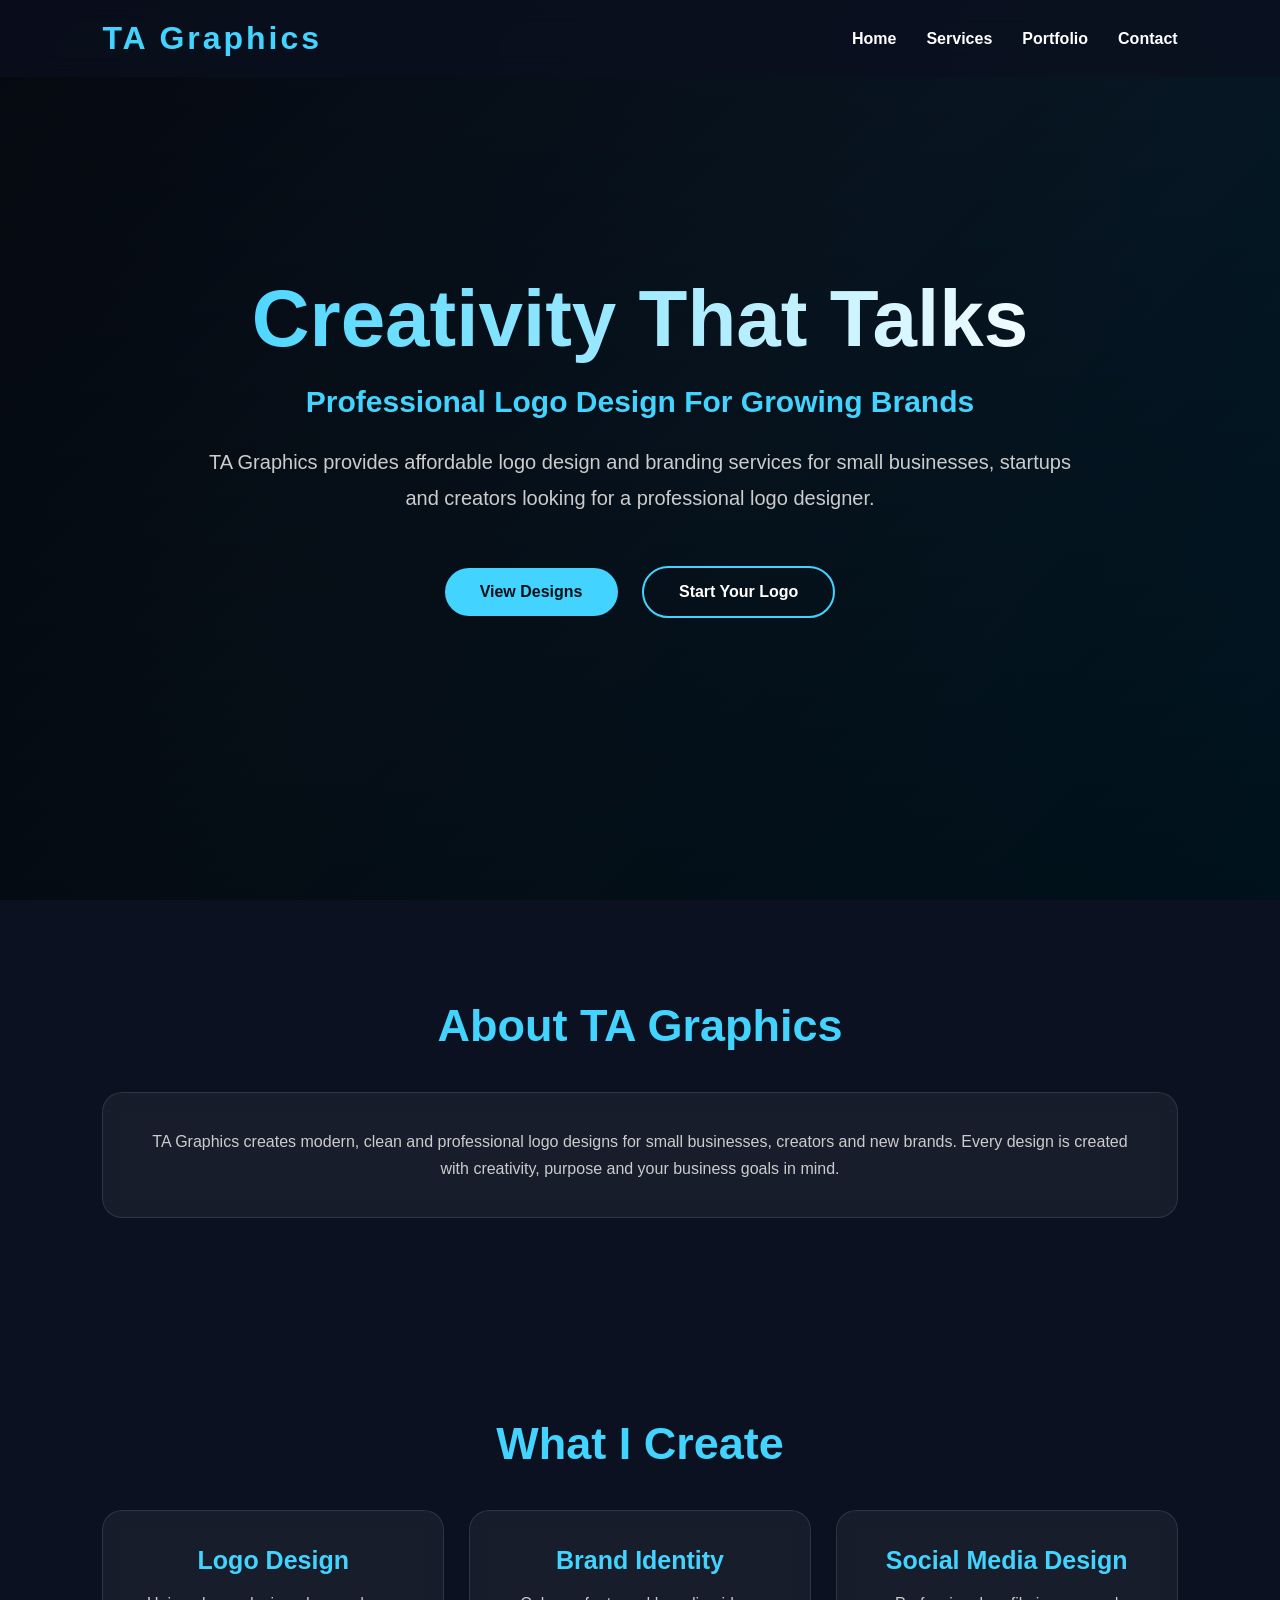
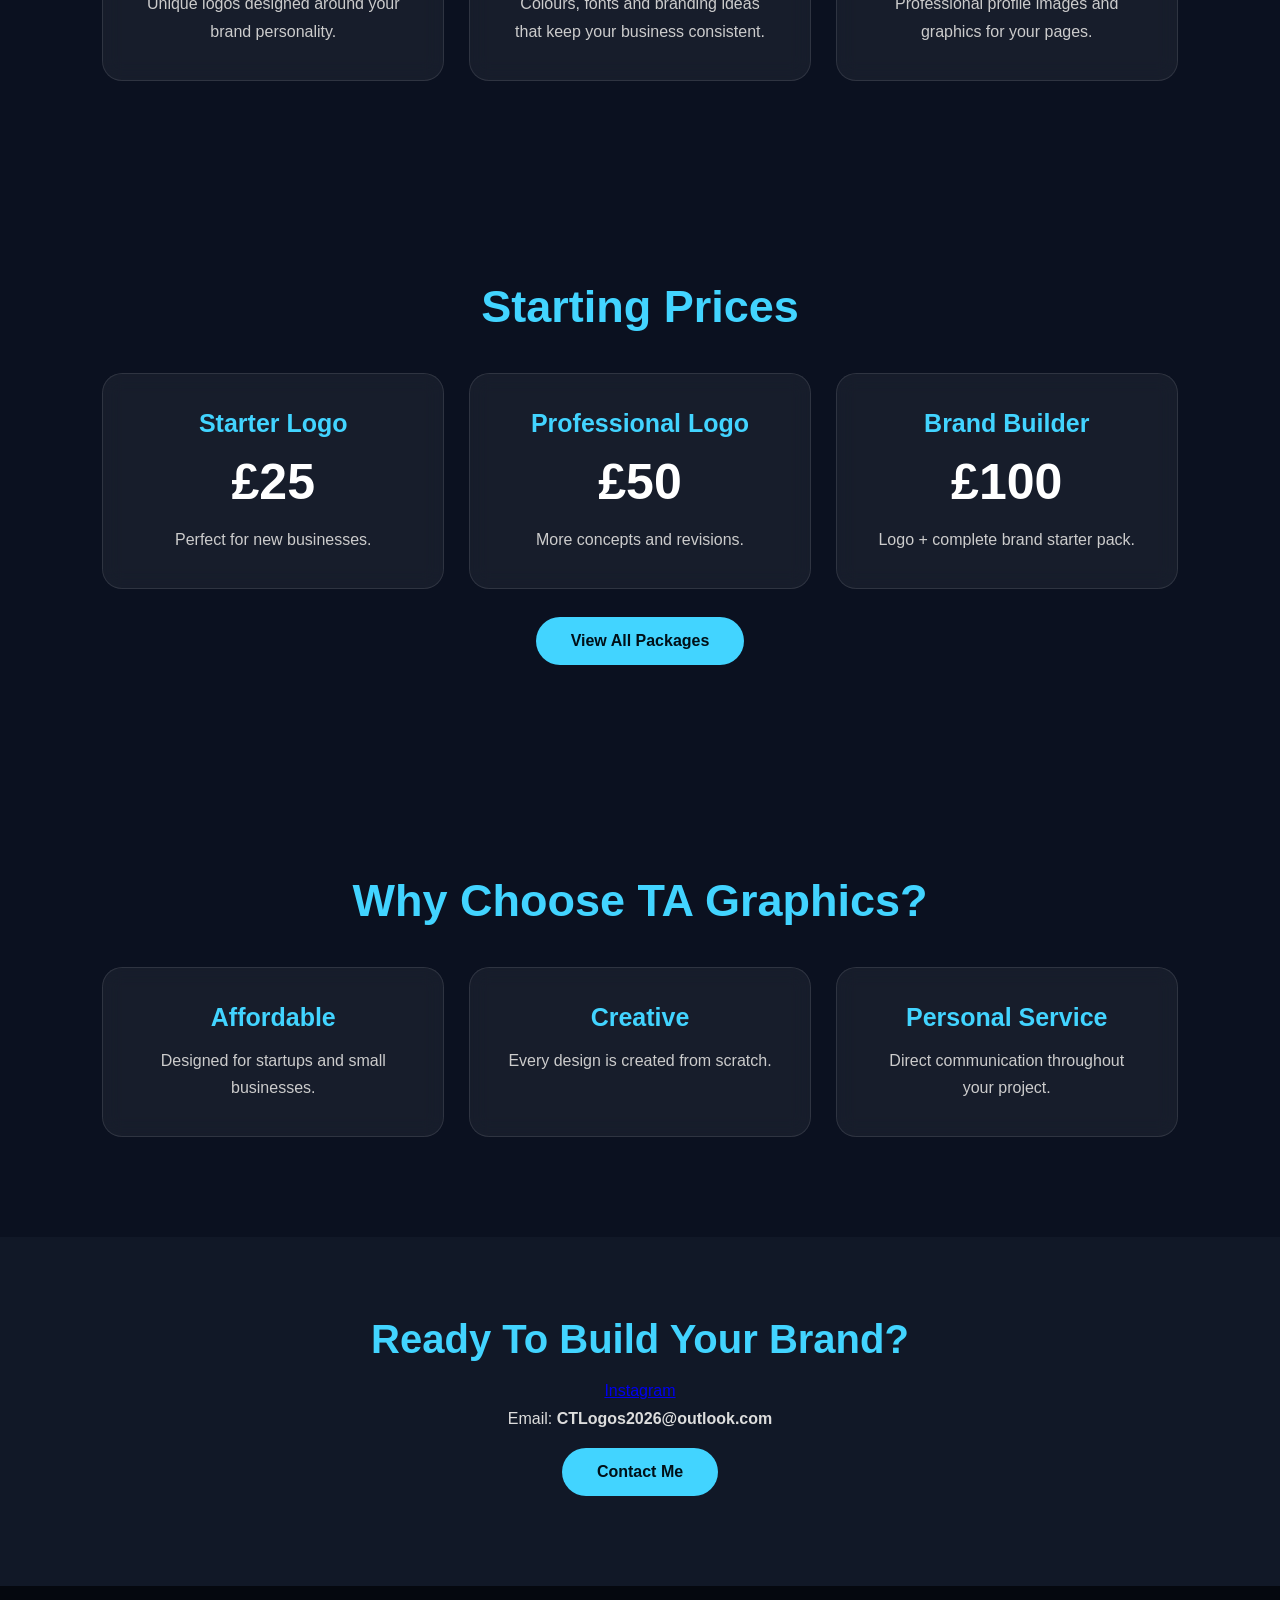
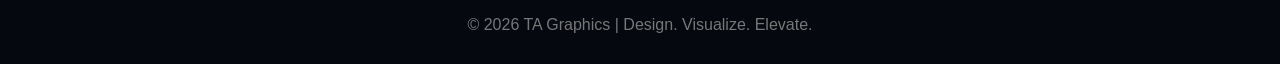
<file: index.html>
<!DOCTYPE html>
<html lang="en">

<head>

<meta charset="UTF-8">
<meta name="viewport" content="width=device-width, initial-scale=1.0">

<title>TA Graphics | Design. Visualize. Elevate.</title>

<meta name="description" content="TA Graphics creates affordable professional logo designs, branding and visual identities for startups, small businesses and creators.">

<link rel="stylesheet" href="style.css">

</head>


<body>


<!-- Navigation -->

<nav>

<div class="logo">
TA Graphics
</div>


<ul>

<li><a href="index.html">Home</a></li>
<li><a href="services.html">Services</a></li>
<li><a href="portfolio.html">Portfolio</a></li>
<li><a href="contact.html">Contact</a></li>

</ul>

</nav>



<!-- Hero Section -->


<header class="hero">


<div class="hero-content">


<h1>
Creativity That Talks
</h1>


<h2>
Professional Logo Design For Growing Brands
</h2>


<p>

TA Graphics provides affordable logo design and branding services for small businesses, startups and creators looking for a professional logo designer.

</p>


<div class="buttons">


<a href="portfolio.html" class="btn">
View Designs
</a>


<a href="contact.html" class="btn-outline">
Start Your Logo
</a>


</div>


</div>


</header>





<!-- About -->


<section class="section">


<h2 class="title">
About TA Graphics
</h2>


<div class="card">


<p>

TA Graphics creates modern, clean and professional logo designs
for small businesses, creators and new brands.

Every design is created with creativity, purpose and your
business goals in mind.

</p>


</div>


</section>





<!-- Services Preview -->


<section class="section">


<h2 class="title">
What I Create
</h2>


<div class="grid">



<div class="card">

<h3>
Logo Design
</h3>

<p>
Unique logos designed around your brand personality.
</p>

</div>



<div class="card">

<h3>
Brand Identity
</h3>

<p>
Colours, fonts and branding ideas that keep your business consistent.
</p>

</div>



<div class="card">

<h3>
Social Media Design
</h3>

<p>
Professional profile images and graphics for your pages.
</p>

</div>



</div>


</section>





<!-- Pricing Preview -->


<section class="section">


<h2 class="title">
Starting Prices
</h2>



<div class="grid">



<div class="price-card">

<h3>
Starter Logo
</h3>

<h2>
£25
</h2>

<p>
Perfect for new businesses.
</p>

</div>



<div class="price-card">

<h3>
Professional Logo
</h3>

<h2>
£50
</h2>

<p>
More concepts and revisions.
</p>

</div>



<div class="price-card">

<h3>
Brand Builder
</h3>

<h2>
£100
</h2>

<p>
Logo + complete brand starter pack.
</p>

</div>



</div>



<br>


<a href="services.html" class="btn">
View All Packages
</a>



</section>







<!-- Why Choose Me -->


<section class="section">


<h2 class="title">
Why Choose TA Graphics?
</h2>



<div class="grid">



<div class="card">

<h3>
Affordable
</h3>

<p>
Designed for startups and small businesses.
</p>

</div>



<div class="card">

<h3>
Creative
</h3>

<p>
Every design is created from scratch.
</p>

</div>



<div class="card">

<h3>
Personal Service
</h3>

<p>
Direct communication throughout your project.
</p>

</div>



</div>


</section>







<!-- Contact -->


<section class="contact-box">


<h2>
Ready To Build Your Brand?
</h2>

<a href="https://www.instagram.com/ct_logosofficial/">
Instagram
</a>

<p>

Email:
<strong>
CTLogos2026@outlook.com
</strong>

</p>



<a href="contact.html" class="btn">
Contact Me
</a>


</section>






<footer>


<p>
© 2026 TA Graphics | Design. Visualize. Elevate.
</p>


</footer>




<script src="script.js"></script>


</body>

</html>
</file>
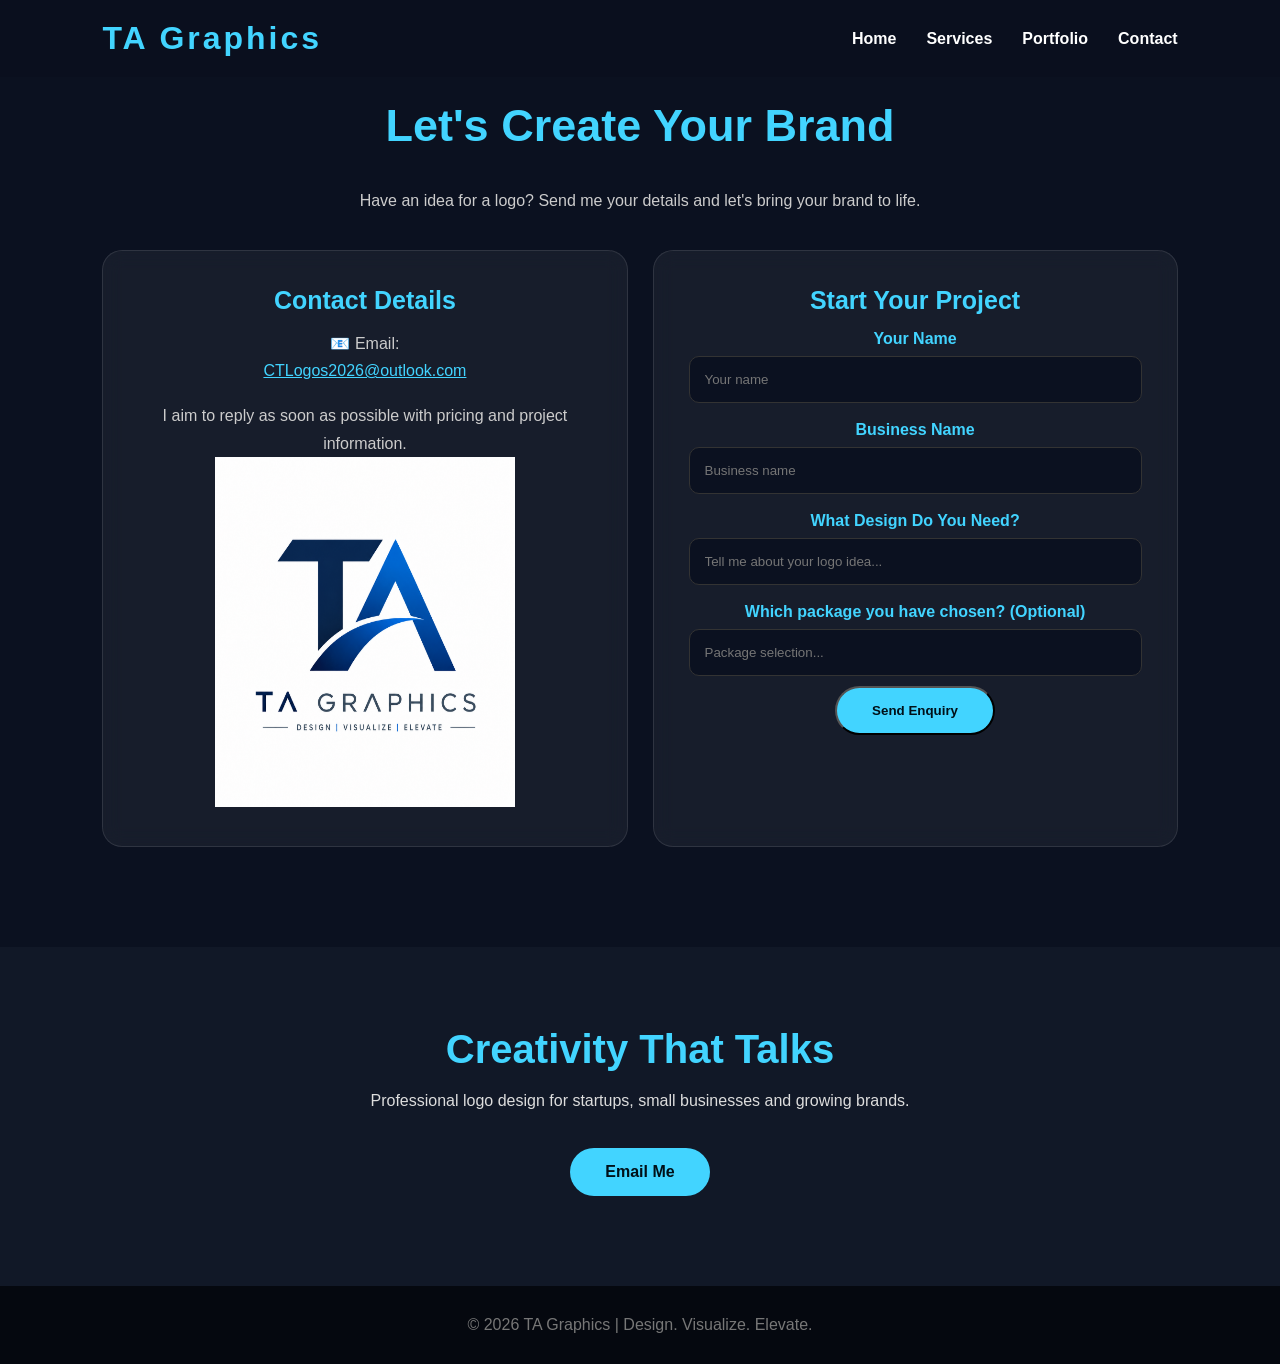
<file: contact.html>
<!DOCTYPE html>
<html lang="en">
 
<head>

<meta charset="UTF-8">
<meta name="viewport" content="width=device-width, initial-scale=1.0">

<title>Contact | TA Graphics</title>

<link rel="stylesheet" href="style.css">

</head>


<body>



<nav>

<div class="logo">
TA Graphics
</div>


<ul>

<li><a href="index.html">Home</a></li>
<li><a href="services.html">Services</a></li>
<li><a href="portfolio.html">Portfolio</a></li>
<li><a href="contact.html">Contact</a></li>

</ul>

</nav>






<section class="section">



<h1 class="title">
Let's Create Your Brand
</h1>


<p style="color:#ccc; text-align:center; margin-bottom:40px;">

Have an idea for a logo?
Send me your details and let's bring your brand to life.

</p>




<div class="grid">





<div class="card">


<h3>
Contact Details
</h3>



<p>

📧 Email:

<br>

<a href="mailto:CTLogos2026@outlook.com" style="color:#42d4ff;">

CTLogos2026@outlook.com

</a>

</p>




<br>



<p>

I aim to reply as soon as possible
with pricing and project information.

</p>




 
<img src="PFPLogo.png" width="300" height="350">


</div>







<div class="card">


<h3>
Start Your Project
</h3>




<form action="mailto:CTLogos2026@outlook.com" method="post" enctype="text/plain">


<label>
Your Name
</label>


<br>


<input 
type="text"
name="Name"
placeholder="Your name"
>



<br><br>



<label>
Business Name
</label>


<br>


<input 
type="text"
name="Business"
placeholder="Business name"
>



<br><br>

<label>
What Design Do You Need?
</label>


<br>


<input 
type="text"
name="Ideas"
placeholder="Tell me about your logo idea..."
>


<br><br>

<label>
Which package you have chosen? (Optional)
</label>


<br>


<input 
type="text"
name="Choice of service"
placeholder="Package selection..."
>

<br>




<button class="btn" type="submit">

Send Enquiry

</button>




</div>







</div>


</section>







<section class="contact-box">


<h2>
Creativity That Talks
</h2>



<p>

Professional logo design for startups,
small businesses and growing brands.

</p>



<br>



<a href="mailto:CTLogos2026@outlook.com" class="btn">

Email Me

</a>




</section>






<footer>


<p>
© 2026 TA Graphics | Design. Visualize. Elevate.
</p>


</footer>






<style>


form input,
form textarea{


width:100%;

padding:15px;

margin-top:8px;

background:#0b1120;

border:1px solid #333;

border-radius:10px;

color:white;


}



form textarea{


height:120px;

resize:none;


}



label{


color:#42d4ff;

font-weight:bold;


}



</style>





</body>

</html>
</file>
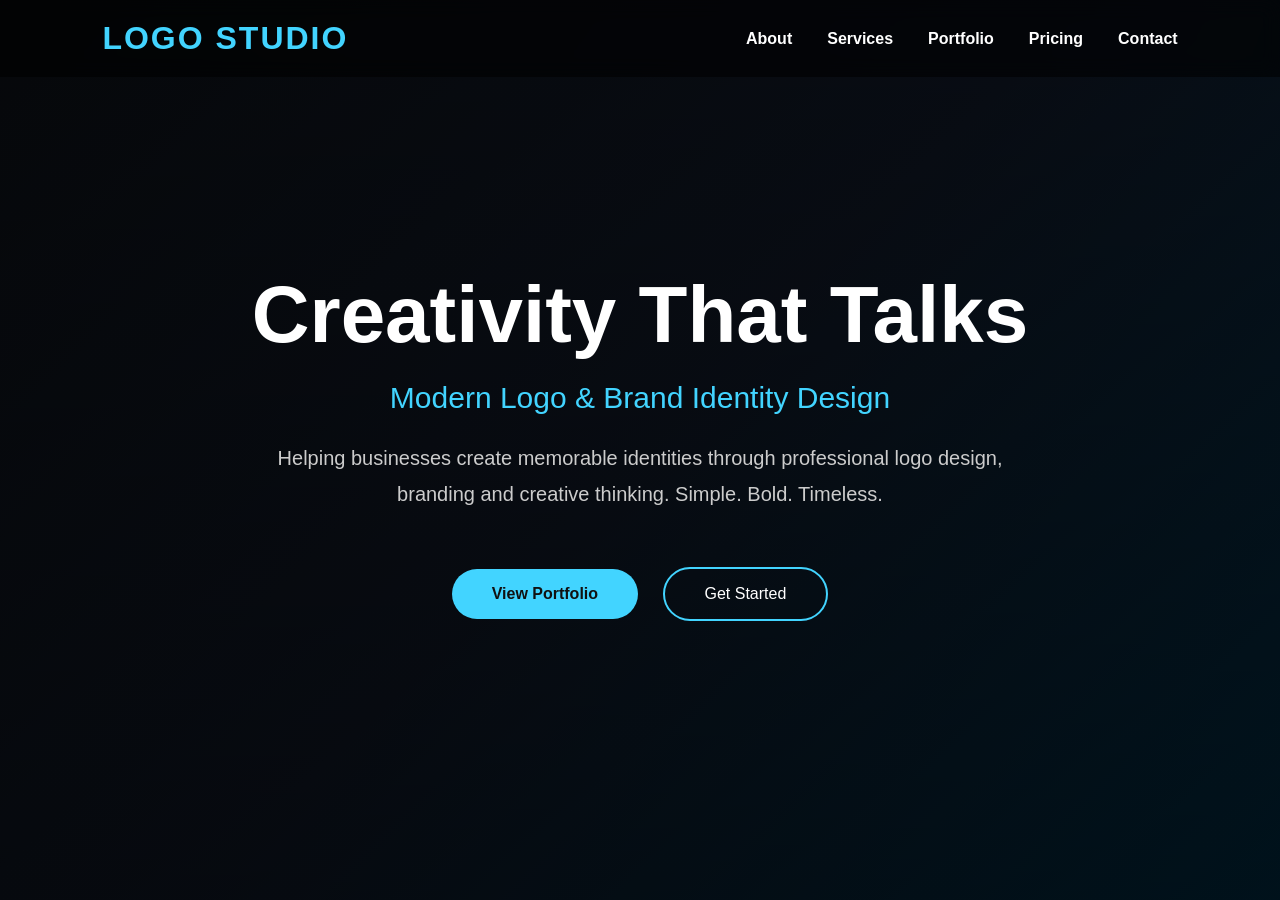
<file: New Text Document.html>
<!DOCTYPE html>
<html lang="en">
<head>

<meta charset="UTF-8">
<meta name="viewport" content="width=device-width, initial-scale=1.0">

<title>Creativity That Talks | Logo Design Studio</title>

<style>

*{
margin:0;
padding:0;
box-sizing:border-box;
font-family:Arial,Helvetica,sans-serif;
scroll-behavior:smooth;
}

body{
background:#0d1117;
color:white;
overflow-x:hidden;
}

/* Navigation */

nav{
position:fixed;
top:0;
left:0;
width:100%;
display:flex;
justify-content:space-between;
align-items:center;
padding:20px 8%;
background:rgba(0,0,0,.55);
backdrop-filter:blur(10px);
z-index:1000;
}

.logo{
font-size:32px;
font-weight:bold;
letter-spacing:2px;
color:#42d4ff;
}

nav ul{
display:flex;
list-style:none;
}

nav ul li{
margin-left:35px;
}

nav ul li a{
text-decoration:none;
color:white;
transition:.3s;
font-weight:bold;
}

nav ul li a:hover{
color:#42d4ff;
}

/* Hero */

.hero{
height:100vh;
display:flex;
justify-content:center;
align-items:center;
text-align:center;
padding:40px;
background:
linear-gradient(rgba(0,0,0,.55),rgba(0,0,0,.65)),
linear-gradient(135deg,#0d1117,#121b2b,#00324d);
}

.hero h1{
font-size:80px;
margin-bottom:20px;
animation:fade 1.5s ease;
}

.hero h2{
font-size:30px;
font-weight:300;
color:#42d4ff;
margin-bottom:25px;
}

.hero p{
max-width:750px;
margin:auto;
font-size:20px;
line-height:1.8;
color:#cccccc;
}

.buttons{
margin-top:45px;
}

.btn{
display:inline-block;
padding:16px 40px;
margin:10px;
background:#42d4ff;
border-radius:40px;
color:#111;
text-decoration:none;
font-weight:bold;
transition:.4s;
}

.btn:hover{
transform:translateY(-5px);
box-shadow:0 0 20px #42d4ff;
}

.btn2{
display:inline-block;
padding:16px 40px;
margin:10px;
border:2px solid #42d4ff;
border-radius:40px;
color:white;
text-decoration:none;
transition:.4s;
}

.btn2:hover{
background:#42d4ff;
color:black;
}

/* Sections */

section{
padding:110px 8%;
}

.title{
text-align:center;
font-size:45px;
margin-bottom:50px;
color:#42d4ff;
}

/* About */

.about{
display:grid;
grid-template-columns:repeat(auto-fit,minmax(320px,1fr));
gap:40px;
align-items:center;
}

.about-card{
background:#161b22;
padding:40px;
border-radius:20px;
transition:.4s;
}

.about-card:hover{
transform:translateY(-10px);
}

.about-card h3{
margin-bottom:20px;
font-size:30px;
color:#42d4ff;
}

.about-card p{
color:#c9d1d9;
line-height:1.8;
}

/* Services */

.services{
display:grid;
grid-template-columns:repeat(auto-fit,minmax(260px,1fr));
gap:25px;
}

.service{
background:#161b22;
padding:35px;
border-radius:20px;
transition:.4s;
border:1px solid transparent;
}

.service:hover{
border-color:#42d4ff;
transform:translateY(-8px);
}

.service h3{
margin-bottom:15px;
font-size:26px;
color:#42d4ff;
}

.service p{
color:#bbbbbb;
}

/* Stats */

.stats{
display:grid;
grid-template-columns:repeat(auto-fit,minmax(220px,1fr));
gap:30px;
margin-top:70px;
}

.stat{
background:#161b22;
padding:40px;
border-radius:20px;
text-align:center;
}

.stat h1{
font-size:55px;
color:#42d4ff;
margin-bottom:10px;
}

.stat p{
color:#bbbbbb;
}

/* Portfolio */

.portfolio{
display:grid;
grid-template-columns:repeat(auto-fit,minmax(280px,1fr));
gap:25px;
}

.work{
background:#161b22;
padding:40px;
border-radius:20px;
transition:.4s;
cursor:pointer;
}

.work:hover{
transform:scale(1.03);
background:#1f2732;
}

.work h3{
margin-bottom:20px;
color:#42d4ff;
font-size:28px;
}

.work p{
color:#bfbfbf;
line-height:1.7;
}

/* Pricing */

.pricing{
display:grid;
grid-template-columns:repeat(auto-fit,minmax(300px,1fr));
gap:30px;
}

.plan{
background:#161b22;
padding:45px;
border-radius:25px;
text-align:center;
transition:.4s;
}

.plan:hover{
transform:translateY(-12px);
}

.plan h2{
font-size:34px;
color:#42d4ff;
margin-bottom:15px;
}

.price{
font-size:55px;
margin-bottom:25px;
}

.plan ul{
list-style:none;
}

.plan ul li{
padding:12px;
border-bottom:1px solid #2d333b;
}

/* Animation */

@keyframes fade{

from{
opacity:0;
transform:translateY(40px);
}

to{
opacity:1;
transform:translateY(0);
}

}

@media(max-width:900px){

.hero h1{
font-size:55px;
}

.hero h2{
font-size:24px;
}

nav{
flex-direction:column;
}

nav ul{
margin-top:20px;
flex-wrap:wrap;
justify-content:center;
}

nav ul li{
margin:10px;
}

}

</style>

</head>

<body>

<nav>

<div class="logo">LOGO STUDIO</div>

<ul>
<li><a href="#about">About</a></li>
<li><a href="#services">Services</a></li>
<li><a href="#portfolio">Portfolio</a></li>
<li><a href="#pricing">Pricing</a></li>
<li><a href="#contact">Contact</a></li>
</ul>

</nav>

<header class="hero">

<div>

<h1>Creativity That Talks</h1>

<h2>Modern Logo & Brand Identity Design</h2>

<p>

Helping businesses create memorable identities through
professional logo design, branding and creative thinking.
Simple. Bold. Timeless.

</p>

<div class="buttons">

<a href="#portfolio" class="btn">View Portfolio</a>

<a href="#contact" class="btn2">Get Started</a>

</div>

</div>

</header>
</file>
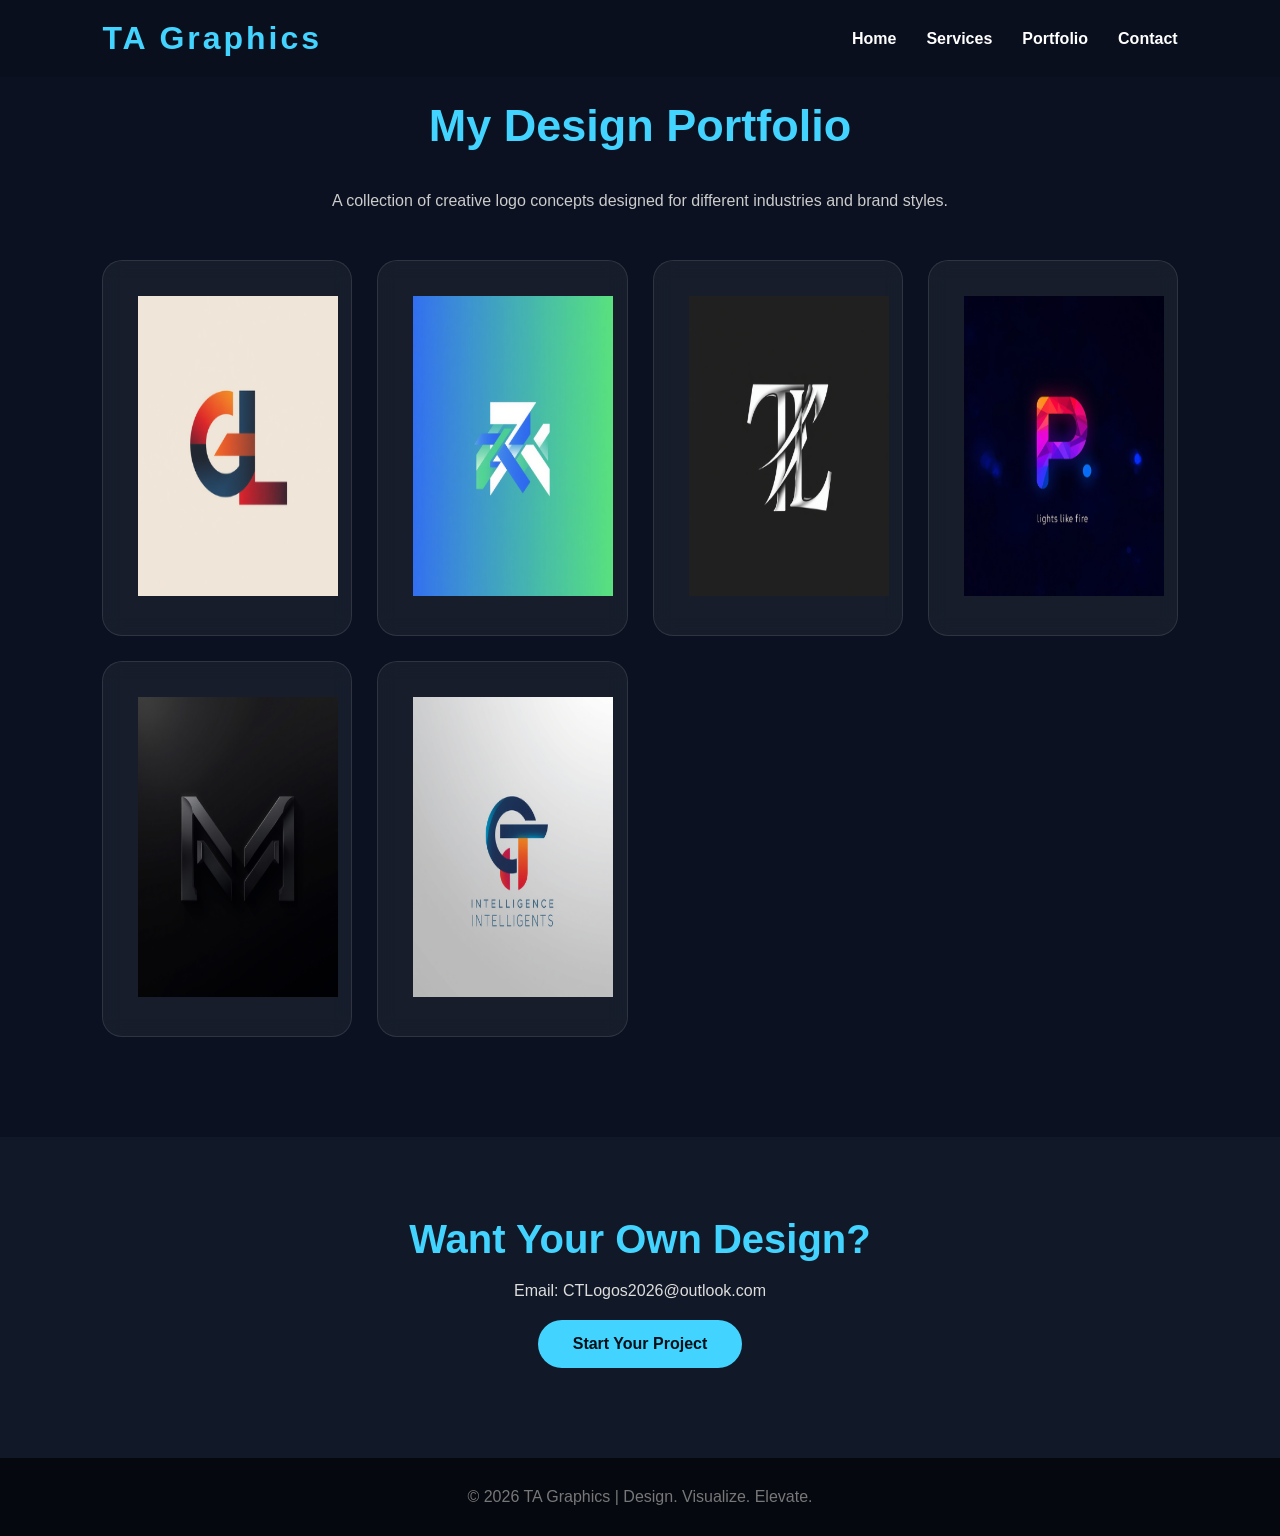
<file: portfolio.html>
<!DOCTYPE html>
<html lang="en">

<head>

<meta charset="UTF-8">
<meta name="viewport" content="width=device-width, initial-scale=1.0">

<title>Portfolio | TA Graphics</title>

<link rel="stylesheet" href="style.css">

</head>

<body>

<nav>

<div class="logo">
TA Graphics 
</div>

<ul>

<li><a href="index.html">Home</a></li>
<li><a href="services.html">Services</a></li>
<li><a href="portfolio.html">Portfolio</a></li>
<li><a href="contact.html">Contact</a></li>

</ul>

</nav>

<section class="section">

<h1 class="title">
My Design Portfolio
</h1>

<p style="color:#ccc; margin-bottom:50px;">

A collection of creative logo concepts designed
for different industries and brand styles.

</p>

<div class="grid">

<div class="card">
<img src="logo.png" width="200" height="300">
</div>

<div class="card">
<img src="logo1.png" width="200" height="300">
</div>

<div class="card">
<img src="logo2.png" width="200" height="300">
</div>

<div class="card">
<img src="logo3.png" width="200" height="300">
</div>

<div class="card">
<img src="logo4.png" width="200" height="300">
</div>

<div class="card">
<img src="logo5.png" width="200" height="300">
</div>

</div>

</section>

<section class="contact-box">

<h2>
Want Your Own Design?
</h2>

<p>
Email: CTLogos2026@outlook.com
</p>

<a href="contact.html" class="btn">
Start Your Project
</a>

</section>

<footer>

<p>
© 2026 TA Graphics | Design. Visualize. Elevate.
</p>

</footer>

</body>

</html>
</file>
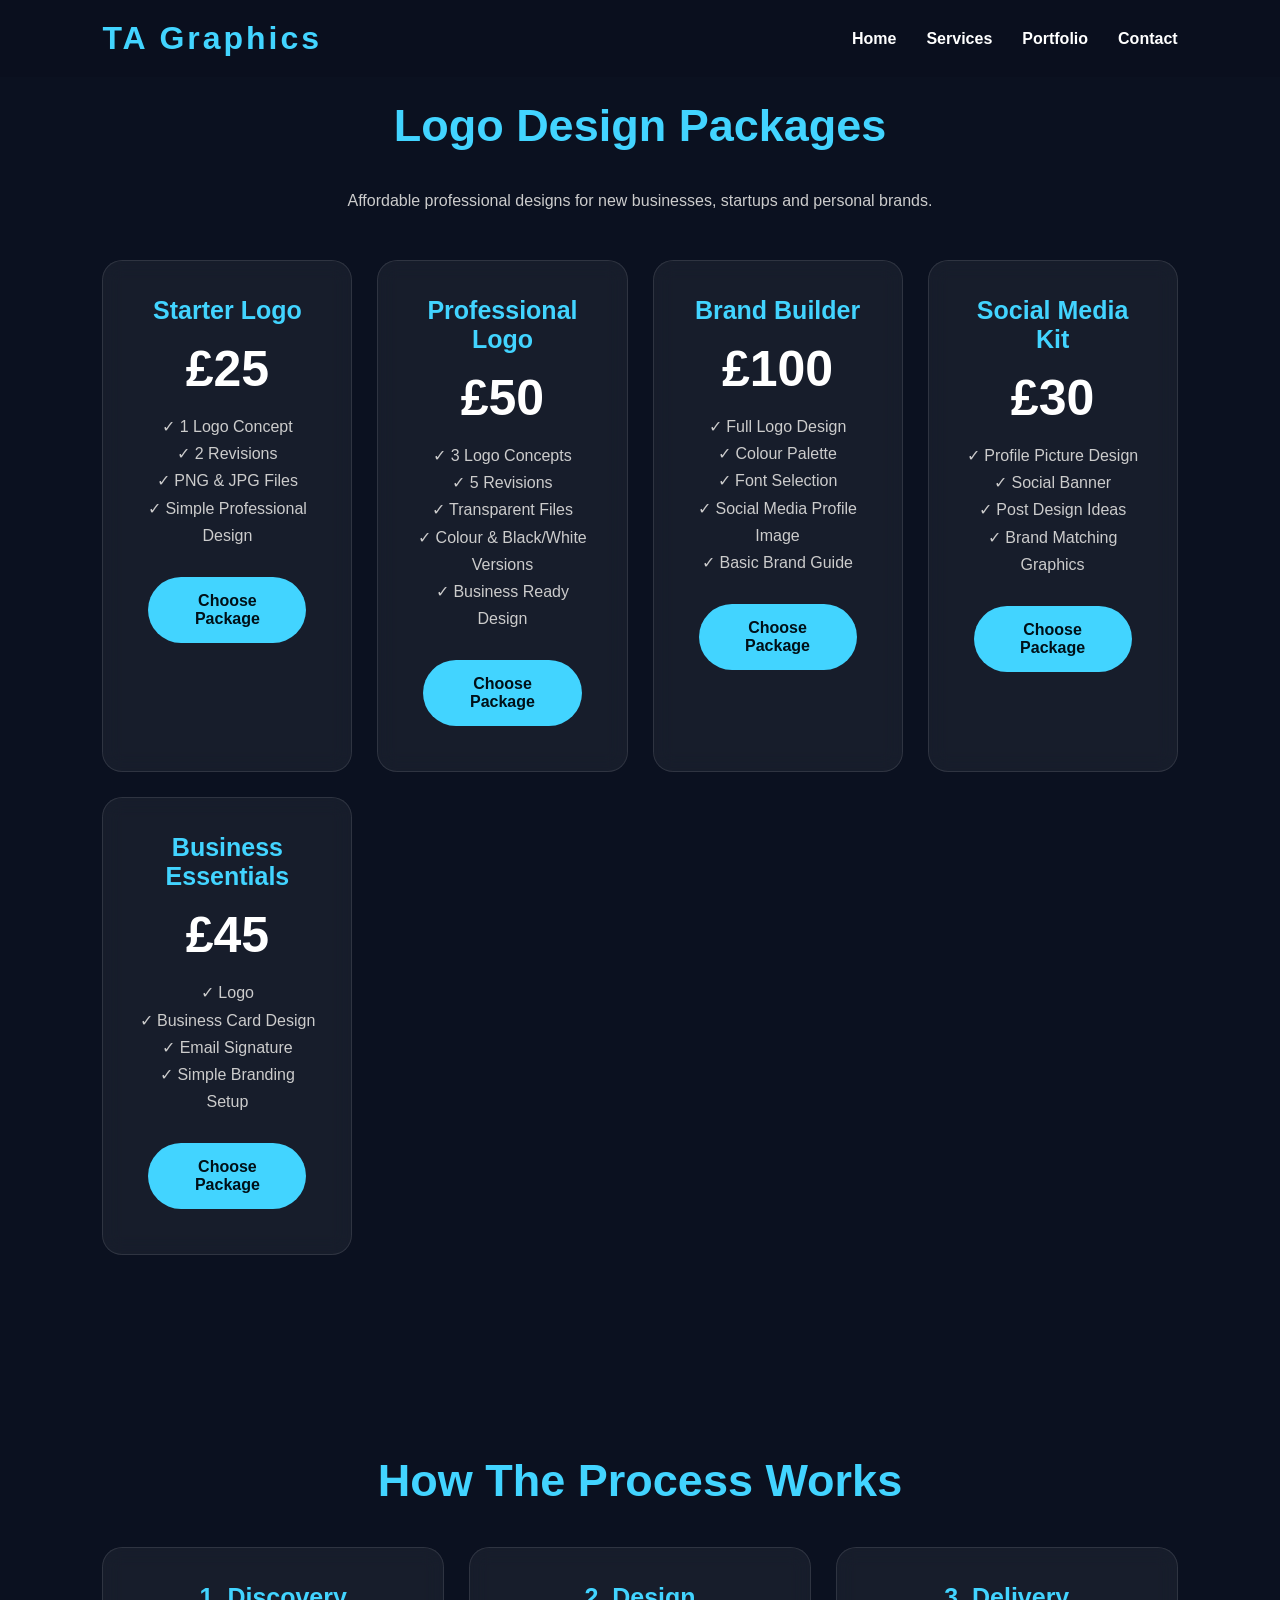
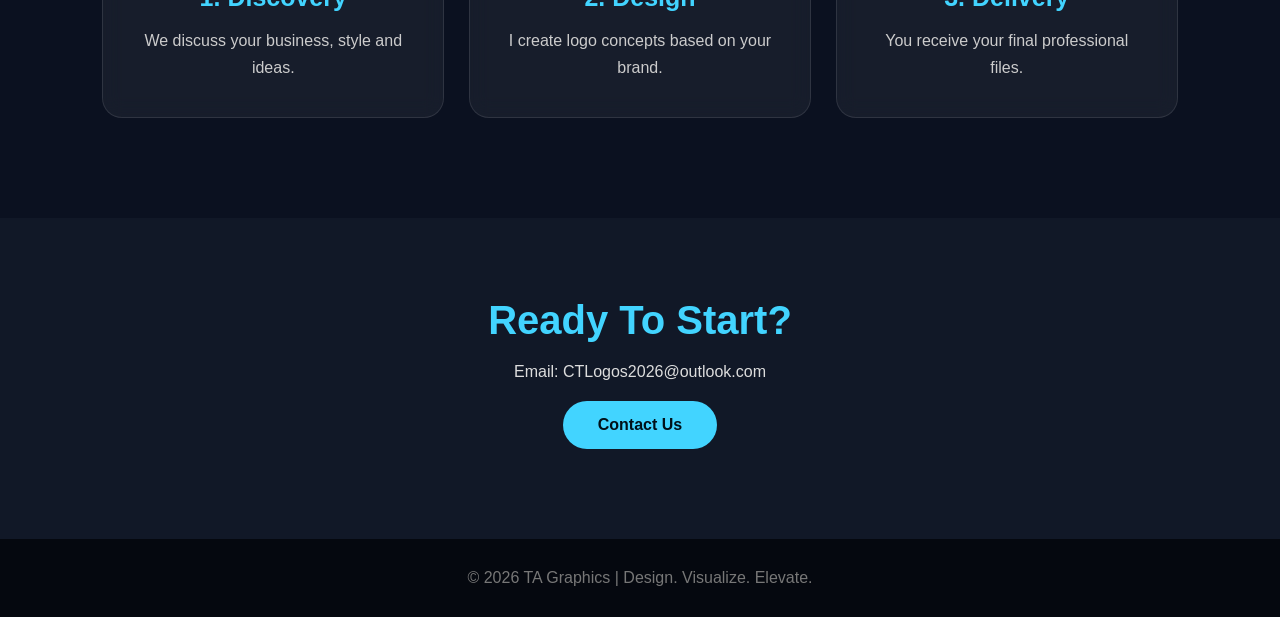
<file: services.html>
<!DOCTYPE html>
<html lang="en">

<head>

<meta charset="UTF-8">
<meta name="viewport" content="width=device-width, initial-scale=1.0">

<title>Services | TA Graphics</title>

<link rel="stylesheet" href="style.css">

</head>


<body>


<nav>

<div class="logo">
TA Graphics
</div>


<ul>

<li><a href="index.html">Home</a></li>
<li><a href="services.html">Services</a></li>
<li><a href="portfolio.html">Portfolio</a></li>
<li><a href="contact.html">Contact</a></li>

</ul>

</nav>





<section class="section">


<h1 class="title">
Logo Design Packages
</h1>



<p style="color:#ccc; margin-bottom:50px;">

Affordable professional designs for new businesses,
startups and personal brands.

</p>





<div class="grid">





<div class="price-card">


<h3>
Starter Logo
</h3>


<h2>
£25
</h2>


<p>

✓ 1 Logo Concept

<br>

✓ 2 Revisions

<br>

✓ PNG & JPG Files

<br>

✓ Simple Professional Design

</p>



<br>


<a href="contact.html" class="btn">
Choose Package
</a>


</div>







<div class="price-card">


<h3>
Professional Logo
</h3>


<h2>
£50
</h2>


<p>

✓ 3 Logo Concepts

<br>

✓ 5 Revisions

<br>

✓ Transparent Files

<br>

✓ Colour & Black/White Versions

<br>

✓ Business Ready Design

</p>



<br>


<a href="contact.html" class="btn">
Choose Package
</a>


</div>









<div class="price-card">


<h3>
Brand Builder
</h3>


<h2>
£100
</h2>


<p>

✓ Full Logo Design

<br>

✓ Colour Palette

<br>

✓ Font Selection

<br>

✓ Social Media Profile Image

<br>

✓ Basic Brand Guide

</p>



<br>


<a href="contact.html" class="btn">
Choose Package
</a>


</div>






<div class="price-card">


<h3>
Social Media Kit
</h3>


<h2>
£30
</h2>


<p>

✓ Profile Picture Design

<br>

✓ Social Banner

<br>

✓ Post Design Ideas

<br>

✓ Brand Matching Graphics

</p>



<br>


<a href="contact.html" class="btn">
Choose Package
</a>


</div>








<div class="price-card">


<h3>
Business Essentials
</h3>


<h2>
£45
</h2>


<p>

✓ Logo

<br>

✓ Business Card Design

<br>

✓ Email Signature

<br>

✓ Simple Branding Setup

</p>



<br>


<a href="contact.html" class="btn">
Choose Package
</a>


</div>







</div>


</section>







<section class="section">


<h2 class="title">
How The Process Works
</h2>




<div class="grid">



<div class="card">

<h3>
1. Discovery
</h3>

<p>

We discuss your business,
style and ideas.

</p>

</div>





<div class="card">

<h3>
2. Design
</h3>

<p>

I create logo concepts
based on your brand.

</p>

</div>






<div class="card">

<h3>
3. Delivery
</h3>

<p>

You receive your final
professional files.

</p>

</div>





</div>


</section>








<section class="contact-box">


<h2>
Ready To Start?
</h2>


<p>
Email: CTLogos2026@outlook.com
</p>



<a href="contact.html" class="btn">
Contact Us 
</a>


</section>


<footer>

<p>
© 2026 TA Graphics | Design. Visualize. Elevate.
</p>

</footer>



</body>

</html>
</file>
<file: style.css>
*{
margin:0;
padding:0;
box-sizing:border-box;
font-family:Arial, Helvetica, sans-serif;
scroll-behavior:smooth;
}


body{

background:#0b1120;
color:white;
overflow-x:hidden;

}



nav{

position:fixed;
top:0;
width:100%;
padding:20px 8%;
display:flex;
justify-content:space-between;
align-items:center;

background:rgba(10,15,30,0.8);
backdrop-filter:blur(12px);

z-index:1000;

}



.logo{

font-size:32px;
font-weight:900;
letter-spacing:3px;
color:#42d4ff;

}



nav ul{

display:flex;
list-style:none;

}



nav ul li{

margin-left:30px;

}



nav ul li a{

color:white;
text-decoration:none;
font-weight:bold;
transition:.3s;

}



nav ul li a:hover{

color:#42d4ff;

}





/* HERO */


.hero{

height:100vh;

display:flex;
justify-content:center;
align-items:center;
text-align:center;

padding:30px;

background:

linear-gradient(
rgba(0,0,0,.5),
rgba(0,0,0,.7)
),

linear-gradient(
135deg,
#0b1120,
#102a43,
#003b5c
);

}



.hero-content{

max-width:900px;

animation:fadeIn 1.5s ease;

}



.hero h1{

font-size:80px;
margin-bottom:20px;

background:linear-gradient(90deg,#42d4ff,#ffffff);

-webkit-background-clip:text;
color:transparent;

}



.hero h2{

font-size:30px;
color:#42d4ff;
margin-bottom:25px;

}



.hero p{

font-size:20px;
line-height:1.8;
color:#ccc;

}





.buttons{

margin-top:40px;

}



.btn,
.btn-outline{


display:inline-block;

padding:15px 35px;

margin:10px;

border-radius:50px;

text-decoration:none;

font-weight:bold;

transition:.4s;


}



.btn{

background:#42d4ff;
color:#001018;

}



.btn:hover{

transform:translateY(-5px);

box-shadow:
0 0 25px #42d4ff;

}




.btn-outline{

border:2px solid #42d4ff;
color:white;

}



.btn-outline:hover{

background:#42d4ff;
color:black;

}





/* SECTIONS */


.section{

padding:100px 8%;
text-align:center;

}



.title{

font-size:45px;
margin-bottom:40px;
color:#42d4ff;

}





.card,
.price-card{


background:
rgba(255,255,255,.05);

padding:35px;

border-radius:20px;

border:1px solid rgba(255,255,255,.1);

backdrop-filter:blur(10px);

transition:.4s;


}



.card:hover,
.price-card:hover{


transform:translateY(-10px);

border-color:#42d4ff;


}




.card h3,
.price-card h3{

color:#42d4ff;
font-size:25px;
margin-bottom:15px;

}




.card p,
.price-card p{

color:#ccc;
line-height:1.7;

}





.grid{


display:grid;

grid-template-columns:
repeat(auto-fit,minmax(250px,1fr));

gap:25px;

}






.price-card h2{

font-size:50px;

margin:15px 0;

color:white;

}






/* CONTACT */


.contact-box{


padding:80px 10%;

text-align:center;

background:#111827;


}



.contact-box h2{

font-size:40px;
margin-bottom:20px;

color:#42d4ff;

}



.contact-box p{

margin:10px;
color:#ddd;

}





footer{


text-align:center;

padding:30px;

background:#05080f;

color:#777;

}







/* ANIMATION */


@keyframes fadeIn{


from{

opacity:0;
transform:translateY(50px);

}


to{

opacity:1;
transform:translateY(0);

}


}






/* MOBILE */


@media(max-width:800px){


nav{

flex-direction:column;

}



nav ul{

margin-top:20px;
flex-wrap:wrap;
justify-content:center;

}



nav ul li{

margin:10px;

}



.hero h1{

font-size:50px;

}



.hero h2{

font-size:22px;

}



.title{

font-size:35px;

}


}
</file>
